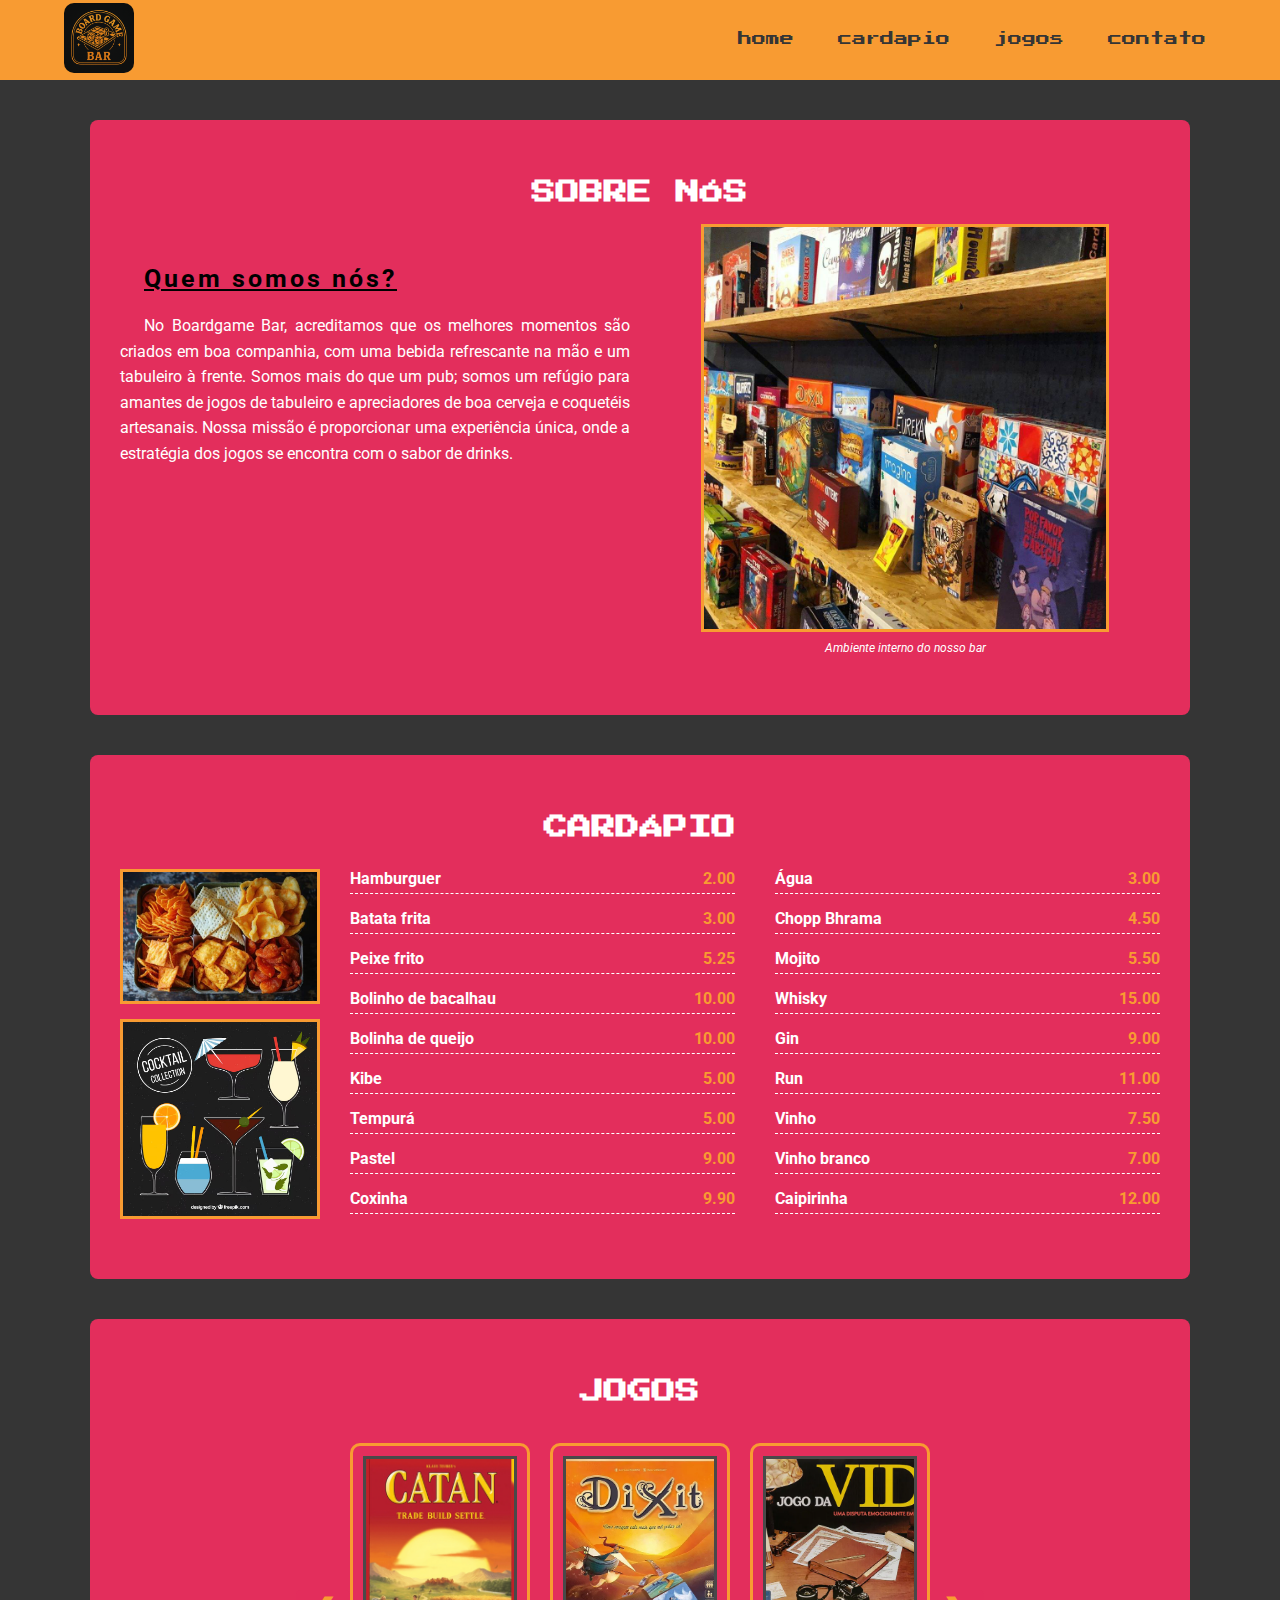
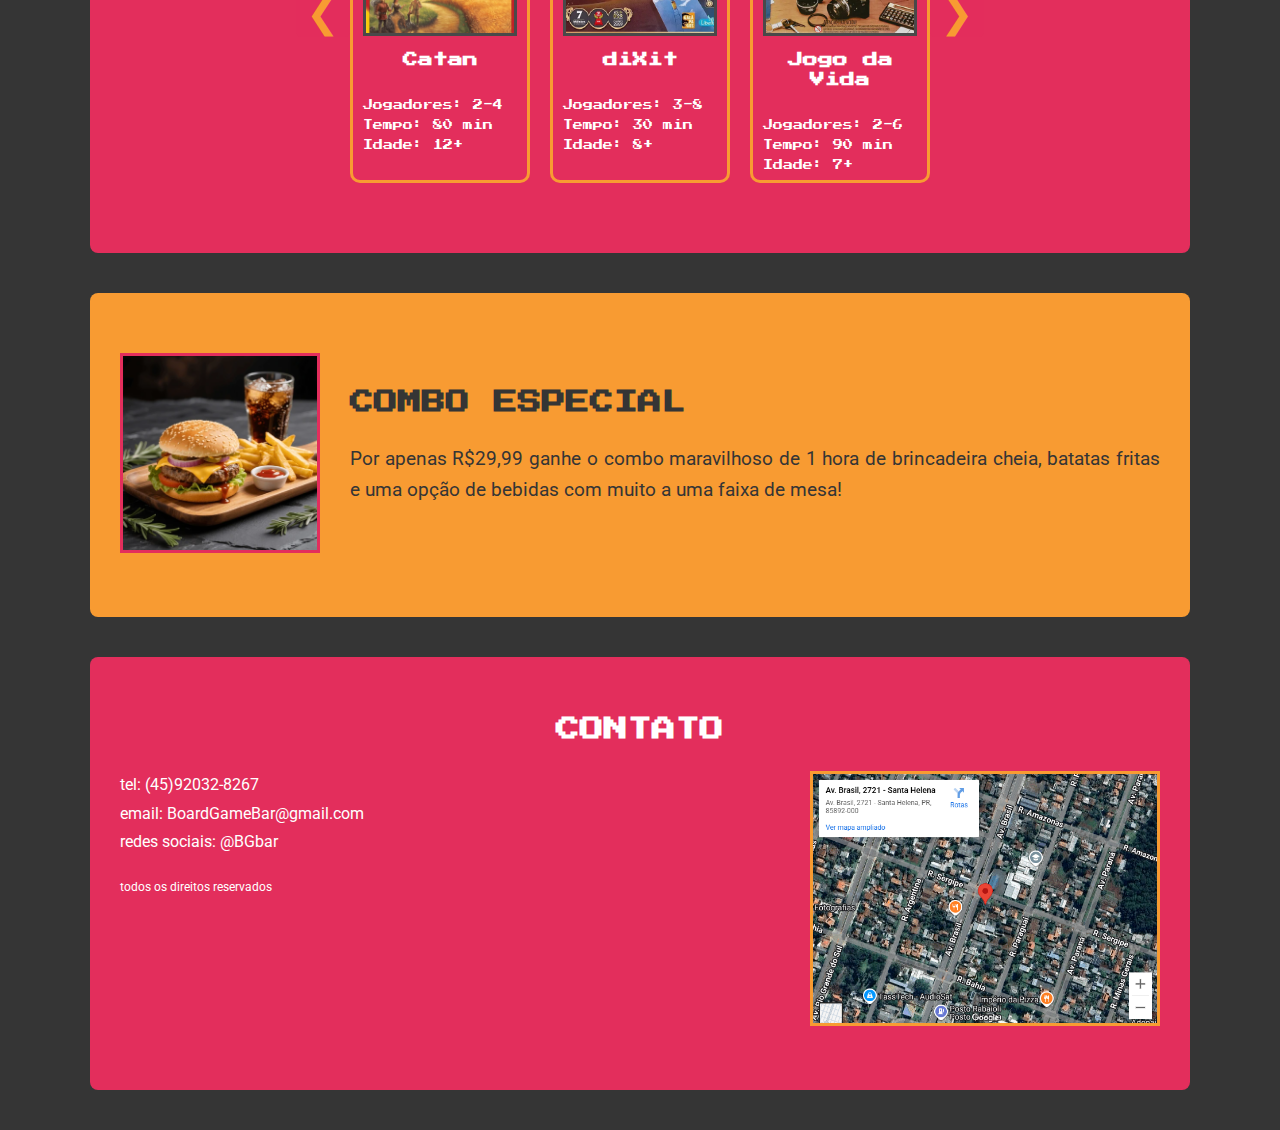
<file: site/index.html>
<!DOCTYPE html>
<html lang="pt-br">
<head>
    <meta charset="UTF-8">
    <meta name="viewport" content="width=device-width, initial-scale=1.0">
    <title>Bar de Jogos</title>
    <link rel="stylesheet" href="estilo.css">
    <link rel="preconnect" href="https://fonts.googleapis.com">
    <link rel="preconnect" href="https://fonts.gstatic.com" crossorigin>
    <link href="https://fonts.googleapis.com/css2?family=Press+Start+2P&family=Roboto:wght@400;700&display=swap" rel="stylesheet">
</head>
<body>

    <header class="navbar">
        <div class="logo">
            <img src="imagens/logoBar.png" alt="Logo do Bar">
        </div>
        <nav>
            <a href="#sobre-nos">home</a>
            <a href="#cardapio">cardapio</a>
            <a href="#jogos">jogos</a>
            <a href="#contato">contato</a>
        </nav>
    </header>

    <main>
        <section id="sobre-nos" class="container">
            <h2>SOBRE NÓS</h2>
            <div class="conteudo-sobre-nos">
                <div class="texto">
                    <h3>Quem somos nós?</h3>
                    <p>No Boardgame Bar, acreditamos que os melhores momentos são criados em boa companhia, com uma bebida refrescante na mão e um tabuleiro à frente. Somos mais do que um pub; somos um refúgio para amantes de jogos de tabuleiro e apreciadores de boa cerveja e coquetéis artesanais. Nossa missão é proporcionar uma experiência única, onde a estratégia dos jogos se encontra com o sabor de drinks.</p>
                </div>
                <div class="imagem">
                    <img src="imagens/imagemDoBar1.jpg" alt="Interior do bar de jogos">
                    <p class="legenda">Ambiente interno do nosso bar</p>
                </div>
            </div>
        </section>

        <section id="cardapio" class="container">
            <h2>CARDÁPIO</h2>
            <div class="conteudo-cardapio">
                <div class="imagens-cardapio">
                    <img src="imagens/comida.jpg" alt="Comida de bar">
                    <img src="imagens/bebidas.jpg" alt="Bebidas">
                </div>
                <div class="cardapio-lista">
                    
        <div class="cardapio-item">
            <span class="nome">Hamburguer</span>
            <span class="preco">2.00</span>
        </div>
        
        <div class="cardapio-item">
            <span class="nome">Água</span>
            <span class="preco">3.00</span>
        </div>
        
        <div class="cardapio-item">
            <span class="nome">Batata frita</span>
            <span class="preco">3.00</span>
        </div>
        
        <div class="cardapio-item">
            <span class="nome">Chopp Bhrama</span>
            <span class="preco">4.50</span>
        </div>
        
        <div class="cardapio-item">
            <span class="nome">Peixe frito</span>
            <span class="preco">5.25</span>
        </div>
        
        <div class="cardapio-item">
            <span class="nome">Mojito</span>
            <span class="preco">5.50</span>
        </div>
        
        <div class="cardapio-item">
            <span class="nome">Bolinho de bacalhau</span>
            <span class="preco">10.00</span>
        </div>
        
        <div class="cardapio-item">
            <span class="nome">Whisky</span>
            <span class="preco">15.00</span>
        </div>
        
        <div class="cardapio-item">
            <span class="nome">Bolinha de queijo</span>
            <span class="preco">10.00</span>
        </div>
        
        <div class="cardapio-item">
            <span class="nome">Gin</span>
            <span class="preco">9.00</span>
        </div>
        
        <div class="cardapio-item">
            <span class="nome">Kibe</span>
            <span class="preco">5.00</span>
        </div>
        
        <div class="cardapio-item">
            <span class="nome">Run</span>
            <span class="preco">11.00</span>
        </div>
        
        <div class="cardapio-item">
            <span class="nome">Tempurá</span>
            <span class="preco">5.00</span>
        </div>
        
        <div class="cardapio-item">
            <span class="nome">Vinho</span>
            <span class="preco">7.50</span>
        </div>
        
        <div class="cardapio-item">
            <span class="nome">Pastel</span>
            <span class="preco">9.00</span>
        </div>
        
        <div class="cardapio-item">
            <span class="nome">Vinho branco</span>
            <span class="preco">7.00</span>
        </div>
        
        <div class="cardapio-item">
            <span class="nome">Coxinha</span>
            <span class="preco">9.90</span>
        </div>
        
        <div class="cardapio-item">
            <span class="nome">Caipirinha</span>
            <span class="preco">12.00</span>
        </div>
        
                </div>
            </div>
        </section>

        <section id="jogos" class="container">
            <h2>JOGOS</h2>
            <div class="carousel-container">
                <div class="seta-navegacao esquerda" id="prevJogo">&#10094;</div>
                <div class="jogos-lista">
                    
            <div class="jogo-card">
                <img src="imagens/catan.png" alt="Catan">
                <h2>Catan</h2>
                <!-- Adicione as novas informações aqui -->
                <p class="jogadores">Jogadores: 2-4</p>
                <p class="tempo-jogo">Tempo: 80 min</p>
                <p class="idade-recomendada">Idade: 12+</p>
            </div>
        
            <div class="jogo-card">
                <img src="imagens/dixit.png" alt="diXit">
                <h2>diXit</h2>
                <!-- Adicione as novas informações aqui -->
                <p class="jogadores">Jogadores: 3-8</p>
                <p class="tempo-jogo">Tempo: 30 min</p>
                <p class="idade-recomendada">Idade: 8+</p>
            </div>
        
            <div class="jogo-card">
                <img src="imagens/jogoDaVida.png" alt="Jogo da Vida">
                <h2>Jogo da Vida</h2>
                <!-- Adicione as novas informações aqui -->
                <p class="jogadores">Jogadores: 2-6</p>
                <p class="tempo-jogo">Tempo: 90 min</p>
                <p class="idade-recomendada">Idade: 7+</p>
            </div>
        
            <div class="jogo-card">
                <img src="imagens/perfil.png" alt="Perfil">
                <h2>Perfil</h2>
                <!-- Adicione as novas informações aqui -->
                <p class="jogadores">Jogadores: 2-6</p>
                <p class="tempo-jogo">Tempo: 45 min</p>
                <p class="idade-recomendada">Idade: 12+</p>
            </div>
        
            <div class="jogo-card">
                <img src="imagens/duel.png" alt="Duel">
                <h2>Duel</h2>
                <!-- Adicione as novas informações aqui -->
                <p class="jogadores">Jogadores: 2</p>
                <p class="tempo-jogo">Tempo: 30 min</p>
                <p class="idade-recomendada">Idade: 10+</p>
            </div>
        
            <div class="jogo-card">
                <img src="imagens/xadrez.png" alt="Xadrez">
                <h2>Xadrez</h2>
                <!-- Adicione as novas informações aqui -->
                <p class="jogadores">Jogadores: 2</p>
                <p class="tempo-jogo">Tempo: 40 min</p>
                <p class="idade-recomendada">Idade: 6+</p>
            </div>
        
                </div>
                <div class="seta-navegacao direita" id="nextJogo">&#10095;</div>
            </div>
        </section>

        <section id="hora-de-mer" class="container">
            <div class="conteudo-combo">
                <div class="imagem-combo">
                    <img src="imagens/combo.png" alt="Itens de comida">
                </div>
                <div class="texto-combo">
                    <h2>COMBO ESPECIAL</h2>
                    <p>Por apenas R$29,99 ganhe o combo maravilhoso de 1 hora de brincadeira cheia, batatas fritas e uma opção de bebidas com muito a uma faixa de mesa!</p>
                </div>
            </div>
        </section>

        <section id="contato" class="container">
            <h2>CONTATO</h2>
            <div class="conteudo-contato">
                <div class="detalhes">
                    <p>tel: (45)92032-8267</p>
                    <p>email: BoardGameBar@gmail.com</p>
                    <p>redes sociais: @BGbar</p>
                    <span>todos os direitos reservados</span>
                </div>
                <div class="mapa">
                    <img src="imagens/mapa.png" alt="Localização no mapa">
                </div>
            </div>
            <a href="#" class="voltar-topo">&#9650;</a>
        </section>
    </main>

    <script src="script.js"></script>
</body>
</html>
</file>
<file: site/estilo.css>
/* Reset Básico e Fontes */
* {
    margin: 0;
    padding: 0;
    box-sizing: border-box;
}

body {
    background-color: #353535;
    color: #FFFFFF;
    font-family: 'Roboto', sans-serif;
}

h2 {
    font-family: 'Press Start 2P', cursive;
    font-size: 24px;
    color: #FFFFFF;
    text-align: center;
    margin-bottom: 30px;
}

/* Navbar */
.navbar {
    background-color: #F89B32;
    display: flex;
    justify-content: space-between;
    align-items: center;
    padding: 10px 5%;
    position: static;
    top: 0;
    z-index: 1000;
    height: 80px;
}

.navbar .logo img {
    height: 70px; 
    border-radius: 10px;
}

.navbar nav a {
    color: #353535;
    text-decoration: none;
    font-family: 'Press Start 2P', cursive;
    font-size: 14px;
    margin-left: 20px;
    padding: 5px 10px;
}

.navbar nav a:hover {
    color: #FFFFFF;
}

/* Container Principal das Seções */
.container {
    max-width: 1100px; 
    margin: 40px auto;
    padding: 60px 30px; 
    background-color: #E32E5C;
    border-radius: 8px;
}

/* Seção Sobre Nós */
#sobre-nos h2 {
    margin-bottom: 20px;
}
#sobre-nos .conteudo-sobre-nos {
    display: flex;
    align-items: flex-start;
    gap: 20px;
}
#sobre-nos .conteudo-sobre-nos .texto {
    flex: 1;
    text-indent: 1.5em;
}
#sobre-nos .conteudo-sobre-nos .texto p {
    margin-top: 20px;
    font-size: 16px; 
    line-height: 1.6; 
    text-align: justify; 
    margin-bottom: 15px; 
    color: #FFFFFF; 
}
#sobre-nos .conteudo-sobre-nos .texto h3 {
    margin-top: 40px;
    margin-bottom: 10px;
    font-size: 25px;
    letter-spacing: 3px;
    color: black;
    text-decoration: underline;
}
#sobre-nos .conteudo-sobre-nos .imagem {
    flex: 1;
    text-align: center;
}
#sobre-nos .conteudo-sobre-nos .imagem img {
    max-width: 80%;
    border: 3px solid #F89B32;
}
#sobre-nos .conteudo-sobre-nos .imagem .legenda {
    font-size: 12px;
    margin-top: 5px;
    font-style: italic;
}

/* Seção Cardápio */
#cardapio .conteudo-cardapio {
    display: flex;
    gap: 30px;
    align-items: flex-start;
}
#cardapio .imagens-cardapio {
    display: flex;
    flex-direction: column;
    gap: 15px;
}
#cardapio .imagens-cardapio img {
    max-width: 200px;
    border: 3px solid #F89B32;
}
#cardapio .cardapio-lista {
    flex: 1;
    display: grid;
    grid-template-columns: 1fr 1fr; /* Duas colunas */
    gap: 15px 40px;
}
.cardapio-item {
    display: flex;
    justify-content: space-between;
    border-bottom: 1px dashed #FFFFFF;
    padding-bottom: 5px;
}
.cardapio-item .nome {
    font-weight: bold;
}
.cardapio-item .preco {
    font-weight: bold;
    color: #F89B32;
}

/* Seção Jogos */
#jogos .carousel-container {
    display: flex;
    align-items: center;
    justify-content: center;
    width: 100%;
    overflow: hidden; /* Esconde os itens que estão fora da visualização */
    position: relative;
}
#jogos .jogos-lista {
    display: flex;
    width: 580px; /* (3 * 180px card width) + (2 * 20px gap) */
    overflow-x: hidden; /* Esconde os itens que estão fora da visualização */
    scroll-behavior: smooth;
    -webkit-overflow-scrolling: touch;
    gap: 20px;
    padding: 10px 0;
    flex-wrap: nowrap; /* Impede que os itens quebrem para a próxima linha */
}
.jogo-card {
    flex: 0 0 auto; /* Impede que os cards encolham ou cresçam */
    width: 180px; /* Largura fixa para cada card */
    text-align: center;
    border: 3px solid #F89B32;
    border-radius: 10px;
    padding: 10px;
}
.jogo-card img {
    width: 100%;
    height: 180px;
    object-fit: cover;
    border: 3px solid #494949;
}
.jogo-card p {
    margin-top: 10px;
    font-family: 'Press Start 2P', cursive;
    font-size: 10px;
    text-align: left;
}
.jogo-card h2{
    text-align: center;
    font-size: 15px;
    margin-top: 10px;
    line-height: 20px;
}
.seta-navegacao {
    font-size: 40px;
    color: #F89B32;
    cursor: pointer;
    user-select: none;
    padding: 0 10px;
    z-index: 10;
    background-color: rgba(227, 46, 92, 0.7); 
    border-radius: 5px;
    transition: background-color 0.3s ease;
}
.seta-navegacao:hover {
    background-color: rgba(227, 46, 92, 1);
}

/* Seção Hora de Mer! */
#hora-de-mer {
    background-color: #F89B32; 
}
#hora-de-mer .conteudo-combo {
    display: flex;
    align-items: center;
    gap: 30px;
}
#hora-de-mer .imagem-combo {
    flex-basis: 200px; 
}
#hora-de-mer .imagem-combo img {
    max-width: 100%;
    border: 3px solid #E32E5C;
}
#hora-de-mer .texto-combo {
    flex: 1;
}
#hora-de-mer h2 {
    color: #353535;
    text-align: left;
}
#hora-de-mer p {
    margin-top: 20px;
    font-size: 19px; 
    line-height: 1.6; 
    text-align: justify; 
    margin-bottom: 15px; 
    color: #353535; 
}

/* Seção Contato */
#contato {
    position: relative;
}
#contato .conteudo-contato {
    display: flex;
    justify-content: space-between;
    align-items: flex-start;
}
#contato .detalhes {
    line-height: 1.8;
}
#contato .detalhes span {
    display: block;
    margin-top: 20px;
    font-size: 12px;
}
#contato .mapa img {
    max-width: 350px; 
    border: 3px solid #F89B32;
}
.voltar-topo {
    position: fixed;
    bottom: 20px;
    right: 20px;
    background-color: #F89B32;
    color: #353535;
    width: 40px;
    height: 40px;
    text-align: center;
    line-height: 40px;
    border-radius: 50%;
    text-decoration: none;
    font-size: 24px;
    font-weight: bold;
    display: none; 
    z-index: 1000;
    transition: opacity 0.3s ease-in-out;
}


.voltar-topo.show {
    display: block;
    opacity: 1;
}
</file>
